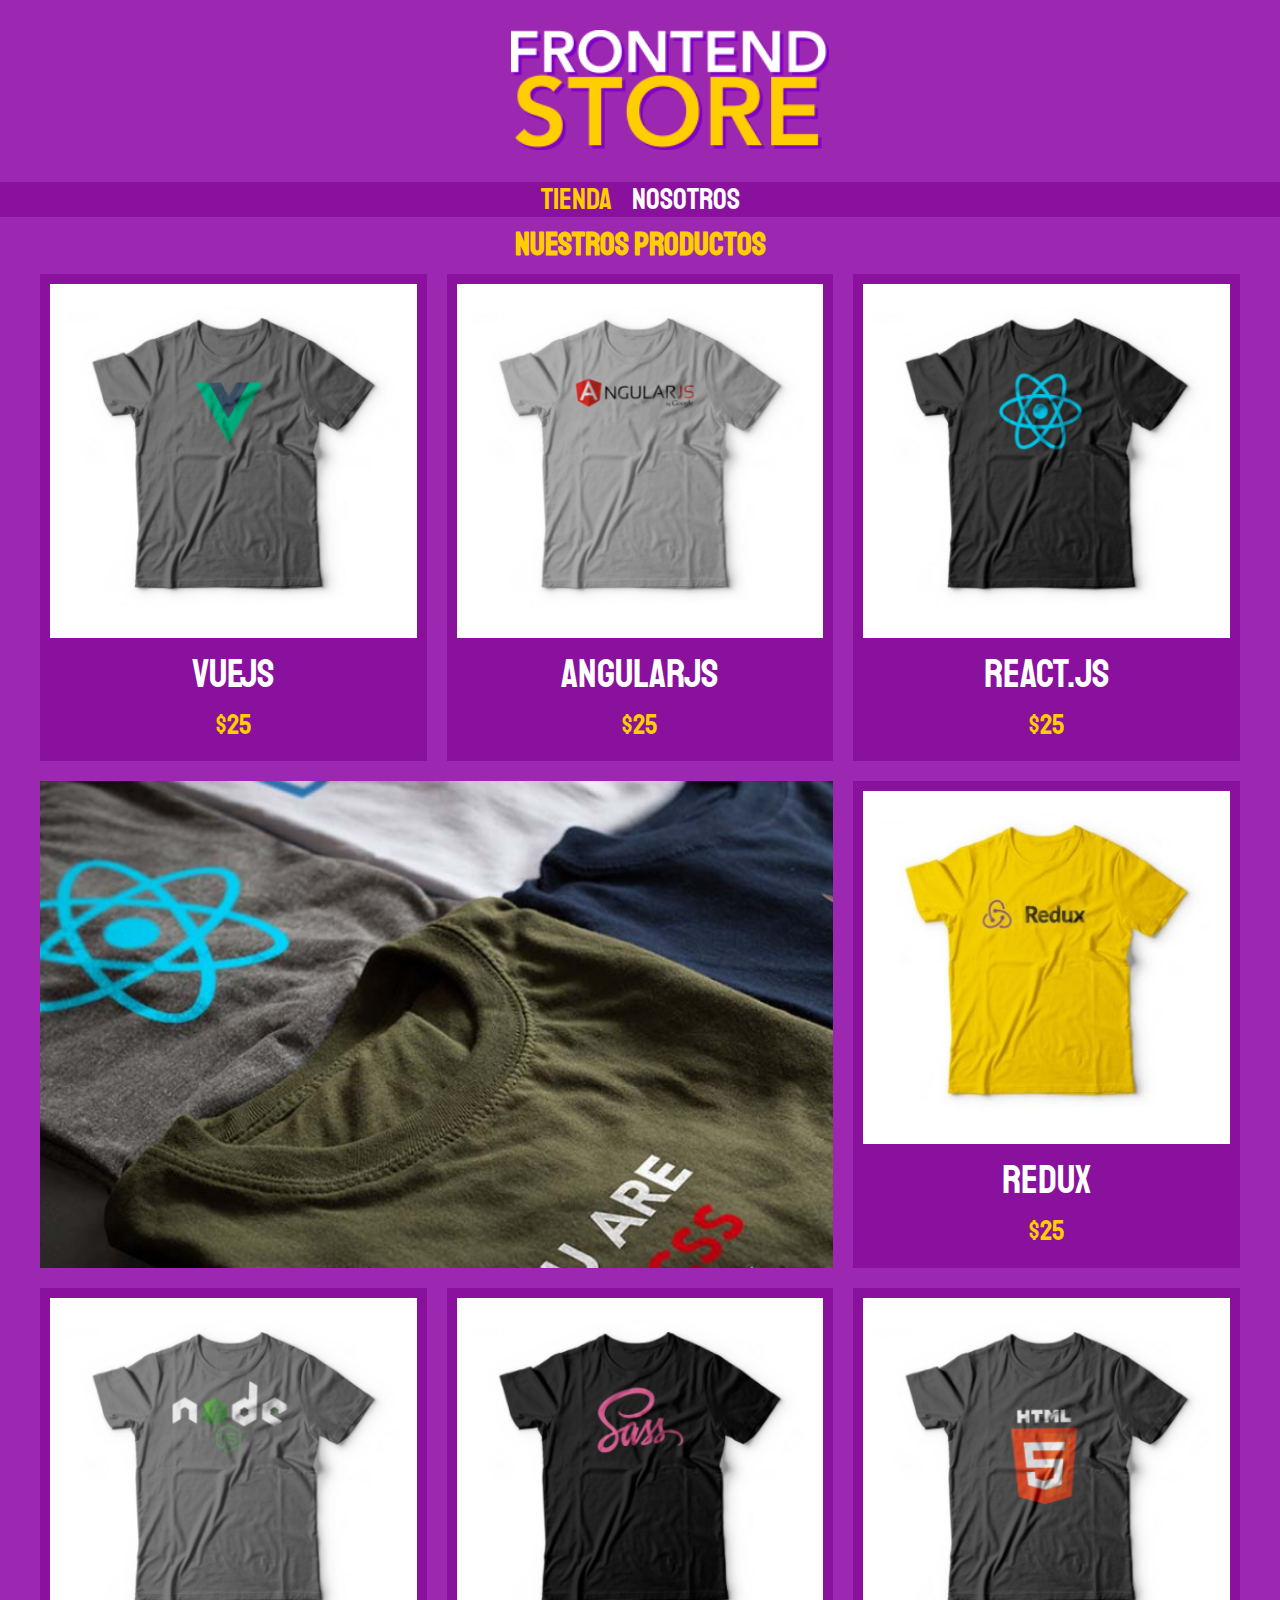
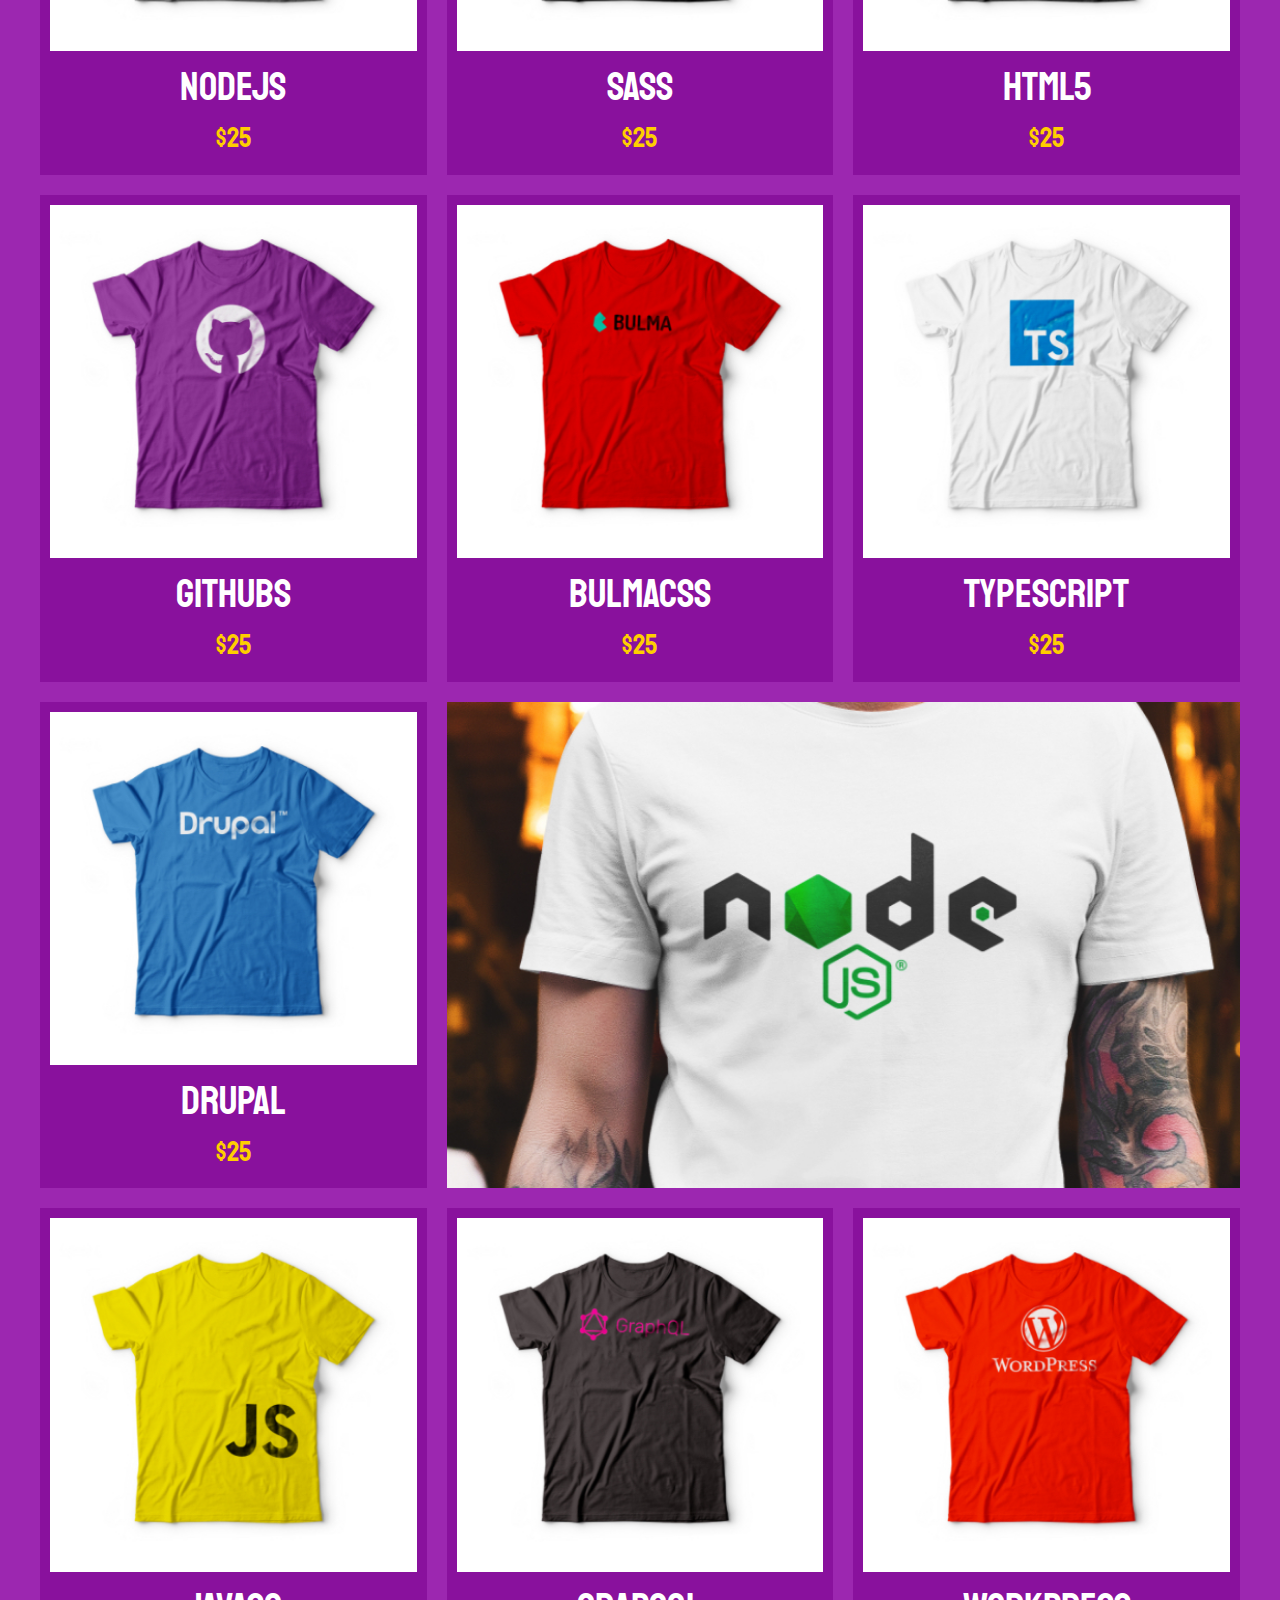
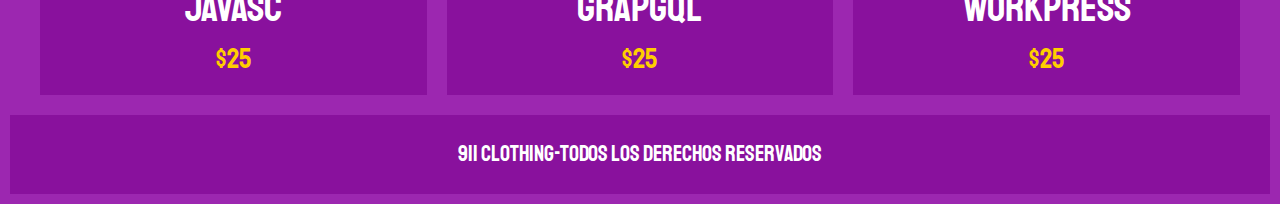
<file: FrontEndStore_inicio/index.html>
<!DOCTYPE html>
<html lang="es">

<head>
    <meta charset="UTF-8">
    <meta name="viewport" content="width=device-width, initial-scale=1.0">
    <title>front end store</title>
    <link rel="stylesheet" href="./css/style.css">
    <link href="https://fonts.googleapis.com/css2?family=Staatliches&display=swap" rel="stylesheet">
    <link rel="stylesheet" href="./css/normalize.css">
</head>

<body>
    <header class="header">
        <a href="./index.html">
            <img class="header__logo" src="./img/logo.png" alt="Logotipo">
        </a>
    </header>
    <nav class="Navegacion">
        <a class="navegacion__enlace navegacion__enlace--activo" href="./index.html">Tienda</a>
        <a class="navegacion__enlace" href="./nosotros.html">Nosotros</a>
    </nav>
    <main class="contenedor">
        <h1>Nuestros productos</h1>


        <div class="grid">
            <div class="producto">
                <a href="./productos.html">
                    <img clas="producto__imagen" src="./img/1.jpg" alt="imagen camisa">
                    <div class="producto--informacion">
                        <p class="producto__nombre">vueJs</p>
                        <p class="producto__precio">$25</p>
                    </div>
                </a>
            </div>
            <div class="producto">
                <a href="./productos.html">
                    <img clas="producto__imagen" src="img/2.jpg" alt="imagen camisa">
                    <div class="producto--informacion">
                        <p class="producto__nombre">Angularjs</p>
                        <p class="producto__precio">$25</p>
                    </div>
                </a>
            </div>
            <div class="producto">
                <a href="./productos.html">
                    <img clas="producto__imagen" src="./img/3.jpg" alt="imagen camisa">
                    <div class="producto--informacion">
                        <p class="producto__nombre">React.js</p>
                        <p class="producto__precio">$25</p>
                    </div>
                </a>
            </div>

            <div class="producto">
                <a href="./productos.html">
                    <img clas="producto__imagen" src="./img/4.jpg" alt="imagen camisa">
                    <div class="producto--informacion">
                        <p class="producto__nombre">Redux</p>
                        <p class="producto__precio">$25</p>
                    </div>
                </a>
            </div>

            <div class="producto">
                <a href="./productos.html">
                    <img clas="producto__imagen" src="./img/5.jpg" alt="imagen camisa">
                    <div class="producto--informacion">
                        <p class="producto__nombre">Nodejs</p>
                        <p class="producto__precio">$25</p>
                    </div>
                </a>
            </div>
            <div class="producto">
                <a href="./productos.html">
                    <img clas="producto__imagen" src="./img/6.jpg" alt="imagen camisa">
                    <div class="producto--informacion">
                        <p class="producto__nombre">SASS</p>
                        <p class="producto__precio">$25</p>
                    </div>
                </a>
            </div>
            <div class="producto">
                <a href="./productos.html">
                    <img clas="producto__imagen" src="./img/7.jpg" alt="imagen camisa">
                    <div class="producto--informacion">
                        <p class="producto__nombre">HTML5</p>
                        <p class="producto__precio">$25</p>
                    </div>
                </a>
            </div>
            <div class="producto">
                <a href="./productos.html">
                    <img clas="producto__imagen" src="./img/8.jpg" alt="imagen camisa">
                    <div class="producto--informacion">
                        <p class="producto__nombre">GITHUBs</p>
                        <p class="producto__precio">$25</p>
                    </div>
                </a>
            </div>
            <div class="producto">
                <a href="./productos.html">
                    <img clas="producto__imagen" src="./img/9.jpg" alt="imagen camisa">
                    <div class="producto--informacion">
                        <p class="producto__nombre">BULMACSS</p>
                        <p class="producto__precio">$25</p>
                    </div>
                </a>
            </div>
            <div class="producto">
                <a href="./productos.html">
                    <img clas="producto__imagen" src="./img/10.jpg" alt="imagen camisa">
                    <div class="producto--informacion">
                        <p class="producto__nombre">TypeScript</p>
                        <p class="producto__precio">$25</p>
                    </div>
                </a>
            </div>
            <div class="producto">
                <a href="./productos.html">
                    <img clas="producto__imagen" src="./img/11.jpg" alt="imagen camisa">
                    <div class="producto--informacion">
                        <p class="producto__nombre">DRUPAL</p>
                        <p class="producto__precio">$25</p>
                    </div>
                </a>
            </div>
            <div class="producto">
                <a href="./productos.html">
                    <img clas="producto__imagen" src="./img/12.jpg" alt="imagen camisa">
                    <div class="producto--informacion">
                        <p class="producto__nombre">JAVASC</p>
                        <p class="producto__precio">$25</p>
                    </div>
                </a>
            </div>
            <div class="producto">
                <a href="./productos.html">
                    <img clas="producto__imagen" src="./img/13.jpg" alt="imagen camisa">
                    <div class="producto--informacion">
                        <p class="producto__nombre">GRAPGQL</p>
                        <p class="producto__precio">$25</p>
                    </div>
                </a>
            </div>
            <div class="producto">
                <a href="./productos.html">
                    <img clas="producto__imagen" src="./img/14.jpg" alt="imagen camisa">
                    <div class="producto--informacion">
                        <p class="producto__nombre">WORKPRESS</p>
                        <p class="producto__precio">$25</p>
                    </div>
                </a>
            </div>
            <div class="grafico grafico--camisas"></div>
            <div class="grafico grafico--node"></div>
        </div>
    </main>
    <footer class="footer">
        <p class="footer__texto">911 clothing-todos los derechos reservados</p>
    </footer>
</body>

</html>
</file>
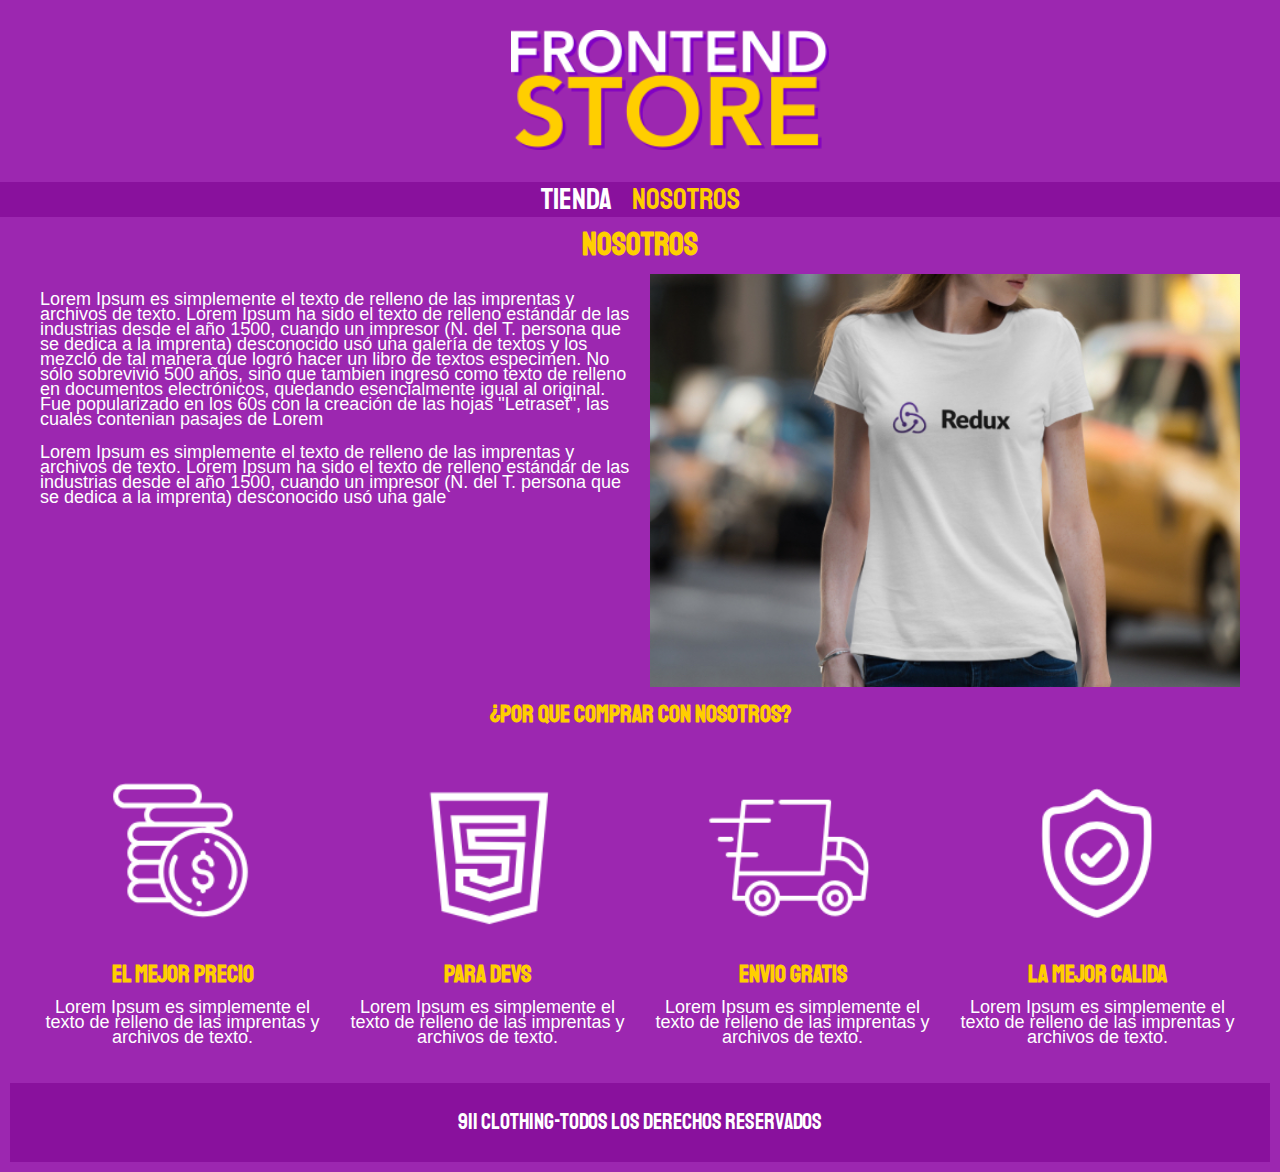
<file: FrontEndStore_inicio/nosotros.html>
<!DOCTYPE html>
<html lang="es">
<head>
    <meta charset="UTF-8">
    <meta name="viewport" content="width=device-width, initial-scale=1.0">
    <title>front end store</title>
    <link rel="stylesheet" href="./css/style.css">
    <link href="https://fonts.googleapis.com/css2?family=Staatliches&display=swap" rel="stylesheet">
    <link rel="stylesheet" href="./css/normalize.css">
    </head>
    
<body>
    <header class="header"> 
        <a href="./index.html">
            <img class="header__logo" src="./img/logo.png" alt="Logotipo">
        </a>
    </header>
    <nav class="Navegacion">
        <a class="navegacion__enlace " href="./index.html">Tienda</a>
        <a class="navegacion__enlace navegacion__enlace--activo" href="./nosotros.html">Nosotros</a> 
    </nav>
    <main class="contenedor">
<H1>NOSOTROS</H1>
<div class="Nosotros">
    <div class="Nosotros__contenido">
        <p>Lorem Ipsum es simplemente el texto de relleno de las imprentas y archivos de texto. Lorem Ipsum ha sido el texto de relleno estándar de las industrias desde el año 1500, cuando un impresor (N. del T. persona que se dedica a la imprenta) desconocido usó una galería de textos y los mezcló de tal manera que logró hacer un libro de textos especimen. No sólo sobrevivió 500 años, sino que tambien ingresó como texto de relleno en documentos electrónicos, quedando esencialmente igual al original. Fue popularizado en los 60s con la creación de las hojas "Letraset", las cuales contenian pasajes de Lorem

        </p>
<p>Lorem Ipsum es simplemente el texto de relleno de las imprentas y archivos de texto. Lorem Ipsum ha sido el texto de relleno estándar de las industrias desde el año 1500, cuando un impresor (N. del T. persona que se dedica a la imprenta) desconocido usó una gale</p>
    </div>
<img class="nosotros__imagen" src="./img/nosotros.jpg" alt="imagen nosotros">
</div>
    </main>
    <section class="contenedor comprar">
        <h2 class="comprar__titulo">¿Por que comprar con nosotros?</h2>
   
        <div class="bloques">
<div class="bloque">
    <img class="bloque__imagen" src="./img/icono_1.png" alt="por que comprar">
    <h3 class="bloque__titulo">El mejor precio</h3>
    <p>Lorem Ipsum es simplemente el texto de relleno de las imprentas y archivos de texto.</p>
</div>
<div class="bloque">
    <img class="bloque__imagen" src="./img/icono_2.png" alt="por que comprar">
    <h3 class="bloque__titulo">Para Devs</h3>
    <p>Lorem Ipsum es simplemente el texto de relleno de las imprentas y archivos de texto.</p>
</div>
<div class="bloque">
    <img class="bloque__imagen" src="./img/icono_3.png" alt="por que comprar">
    <h3 class="bloque__titulo">Envio gratis</h3>
    <p>Lorem Ipsum es simplemente el texto de relleno de las imprentas y archivos de texto.</p>
</div>
<div class="bloque">
    <img class="bloque__imagen" src="./img/icono_4.png" alt="por que comprar">
    <h3 class="bloque__titulo">La mejor calida</h3>
    <p>Lorem Ipsum es simplemente el texto de relleno de las imprentas y archivos de texto.</p>
</div>



        </div>
   
   
    </section>
    <footer class="footer">
        <p class="footer__texto">911 clothing-todos los derechos reservados</p>
    </footer>
</body>
</html>
</file>
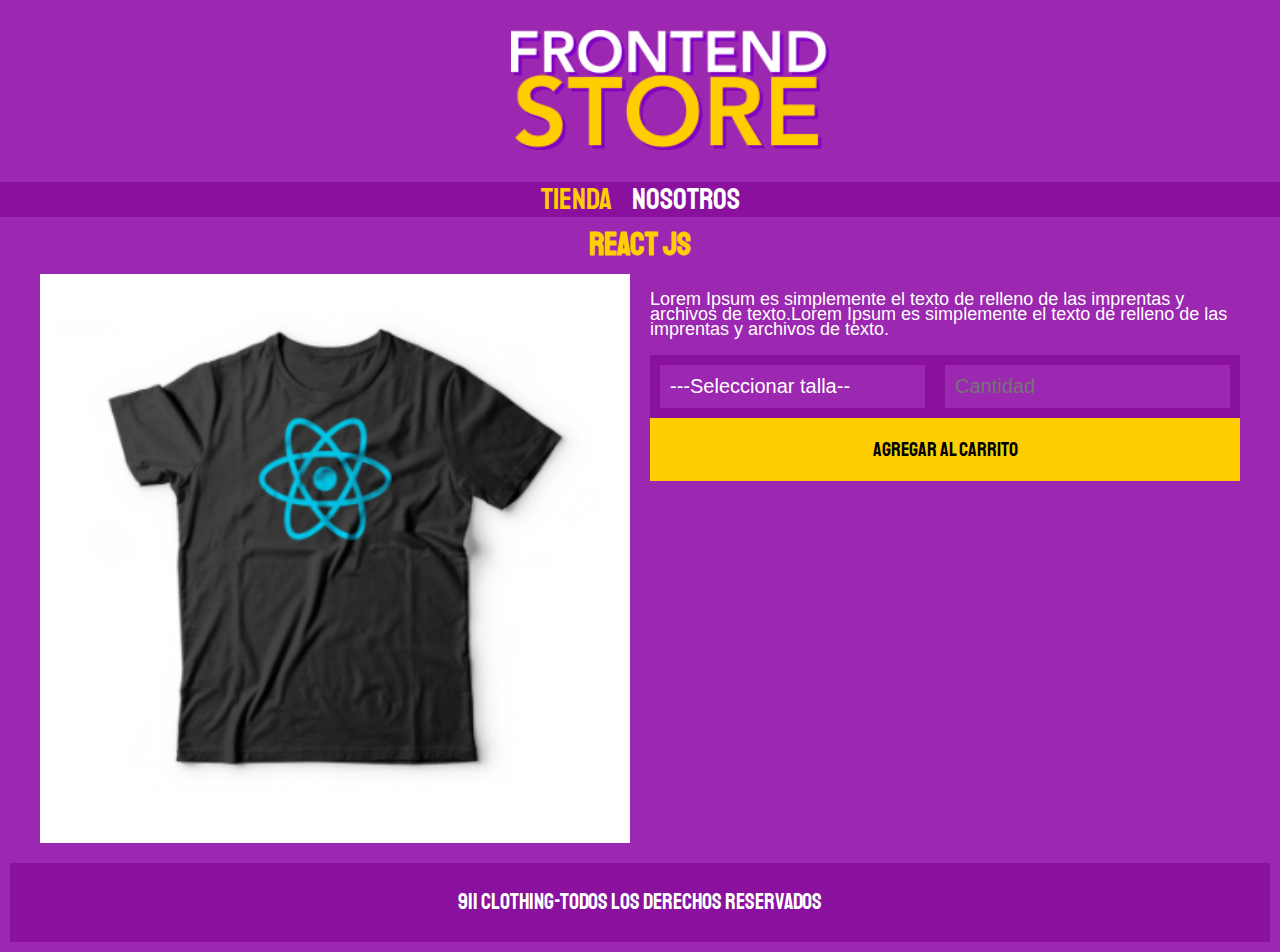
<file: FrontEndStore_inicio/productos.html>
<!DOCTYPE html>
<html lang="es">
<head>
    <meta charset="UTF-8">
    <meta name="viewport" content="width=device-width, initial-scale=1.0">
    <title>front end store</title>
    <link rel="stylesheet" href="./css/style.css">
    <link href="https://fonts.googleapis.com/css2?family=Staatliches&display=swap" rel="stylesheet">
    <link rel="stylesheet" href="./css/normalize.css">
    </head>
    
<body>
    <header class="header"> 
        <a href="./index.html">
            <img class="header__logo" src="./img/logo.png" alt="Logotipo">
        </a>
    </header>
    <nav class="Navegacion">
        <a class="navegacion__enlace navegacion__enlace--activo" href="./index.html">Tienda</a>
        <a class="navegacion__enlace" href="./nosotros.html">Nosotros</a> 
    </nav>
    <main class="contenedor">
<h1>React js </h1>
<div class="camisa">
    <img class="camisa__imagen" src="./img/3.jpg" alt="Imagen del producto">
  <div class="camisa__contenido">
    <p>Lorem Ipsum es simplemente el texto de relleno de las imprentas y archivos de texto.Lorem Ipsum es simplemente el texto de relleno de las imprentas y archivos de texto.</p>
<form class="formulario">
    <select class="formulario__campo">
        <option disabled selected>---Seleccionar talla--</option>
        <option>Chica</option>
        <option>Mediana</option>
        <option>Grande</option>
    </select>
    <input class="formulario__campo" type="number" placeholder="Cantidad" min="1">
    <input class="formulario__submit" type="submit" value="Agregar al carrito">
</form> 
</div>


</div>
    </main>
    <footer class="footer">
        <p class="footer__texto">911 clothing-todos los derechos reservados</p>
    </footer>
</body>
</html>
</file>
<file: FrontEndStore_inicio/css/style.css>
:root {
--primario: #9C27B0;
--primarioOscuro: #89119D;
--secundario: #FFCE00;
--secundarioOscuro: rgb(233,287,2);
--Blanco: #FFF;
--negro: #000;


--fuentePrincipal: 'Staatliches', cursive;
}

html {
    box-sizing: border-box;
    font-size: 62.5%;
  }
  *, *:before, *:after {
    box-sizing: inherit;
  }
  /* globales */

  body{
    background-color: var(--primario);
    font-size: 1.6rem;
    line-height: 1.5rem;
  }
  p{
    font-size: 1.8rem;
    font-family: Arial, Helvetica, sans-serif;
    color: var(--Blanco)
  }
  a {
    text-decoration: none;
  }
  img{
    width:  100%;
    
  }

  .contenedor{
    max-width: 120rem;
    margin: 0 auto;
  }

  h1, h2, h3{
    text-align: center;
    color: var(--secundario);
    font-family: var(--fuentePrincipal) ;
  }
  h1{
    font-size: 4rem;
  }
  h2{
    font: size 3.2em; ;
  }
  h3{
    font-size: 2.4rem;
  }
  /* header */
  .header{
    display:flex;
    justify-content: center;
  }
  .header__logo{
    margin: 3rem;
  }
  /* footer */
  .footer{
background-color: var(--primarioOscuro);
padding: 1rem 0;
margin: 1rem;
margin-top: 2rem;

  }
  .footer__texto{
    font-family: var(--fuentePrincipal);
text-align: center;
font-size: 2.2rem;
  }
  /* Navegacion */
  .Navegacion{
background-color: var(--primarioOscuro);
padding: 1rem 0;
display: flex;
justify-content: center;
gap: 2rem;
  }
  .navegacion__enlace{
font-family: var(--fuentePrincipal);
color: var(--Blanco);
font-size: 3rem;
  }
 
  .navegacion__enlace--activo,
  .navegacion__enlace:hover{
    color: var(--secundario);
    
  }
  /* grid */
  .grid{
    display: grid;
    grid-template-columns: repeat(2, 1fr);
gap: 2rem;
  }

  @media (min-width: 768px){
    .grid{
      grid-template-columns: repeat(3, 1fr);
    }
  }
  /* productos */

  .producto{
background-color: var(--primarioOscuro);
padding: 1rem;
  }
 
  
  .producto--informacion{

  }
  .producto__nombre{
    font-size: 4rem;

  }
  .producto__precio{
font-size: 2.8rem;
color: var(--secundario);
  }
  .producto__nombre,
  .producto__precio{
    font-family: var(--fuentePrincipal);
    margin: 1rem 0;
    text-align: center;
    line-height: 1.2;
  }
  /* graficos */

  .grafico{
    min-height: 30rem;
    background-repeat: no-repeat;
    background-size: cover;
    grid-column: 1 / 3;

  }
  .grafico--camisas{
grid-row: 2 /3;

background-image: url(../img/grafico1.jpg);
  }
  .grafico--node{
    background-image: url(../img/grafico2.jpg);
 
    grid-row: 8/9;
  }
 @media (min-width: 768px){
  .grafico--node{
    grid-row: 5 / 6;
    grid-column: 2 / 4;
      }
 }
 .Nosotros{
  display: grid;
  grid-template-rows: repeat(2, auto);
 }
 @media(min-width: 768px){
 .Nosotros{

grid-template-columns: repeat(2, 1fr);
column-gap: 2rem;
 }
}

 .nosotros__imagen{
grid-row: 1 / 2;

 }
 @media (min-width: 768px) {
  .nosotros__imagen {
    grid-column: 2 / 3;
  }
 }

 .bloques{
  display: grid;
  grid-template-columns: repeat(2, 1fr);
  gap: 2rem;
 }
 @media(min-width: 768px){
  .bloques{
    grid-template-columns: repeat(4, 1fr);
  }
 }
 .bloque{
  text-align: center;
 }
 .bloque__imagen{
 
 }
 .bloque__titulo{
  margin: 0;
 }
@media (min-width: 768px){
  .camisa{
    display: grid;
    grid-template-columns: repeat(2, 1fr);
    column-gap: 2rem;
  }
}
.formulario{
display: grid;
grid-template-columns: repeat(2, 1fr);
}
.formulario__campo {
border: 1rem solid var(--primarioOscuro);
background-color: transparent;
color: var(--Blanco);
font-size: 2rem;
font-family: Arial, Helvetica, sans-serif;
padding: 1rem;
appearance: none;
}
.formulario__submit{
  background-color: var(--secundario);
  border: none;
  font-size: 2rem;
  font-family: var(--fuentePrincipal);
  padding: 2rem;
  transition: background-color .3s ease;
  grid-column: 1 / 3;
  
}
.formulario__submit:hover{
  cursor: pointer;
  background-color: var(--secundarioOscuro);
}
</file>
